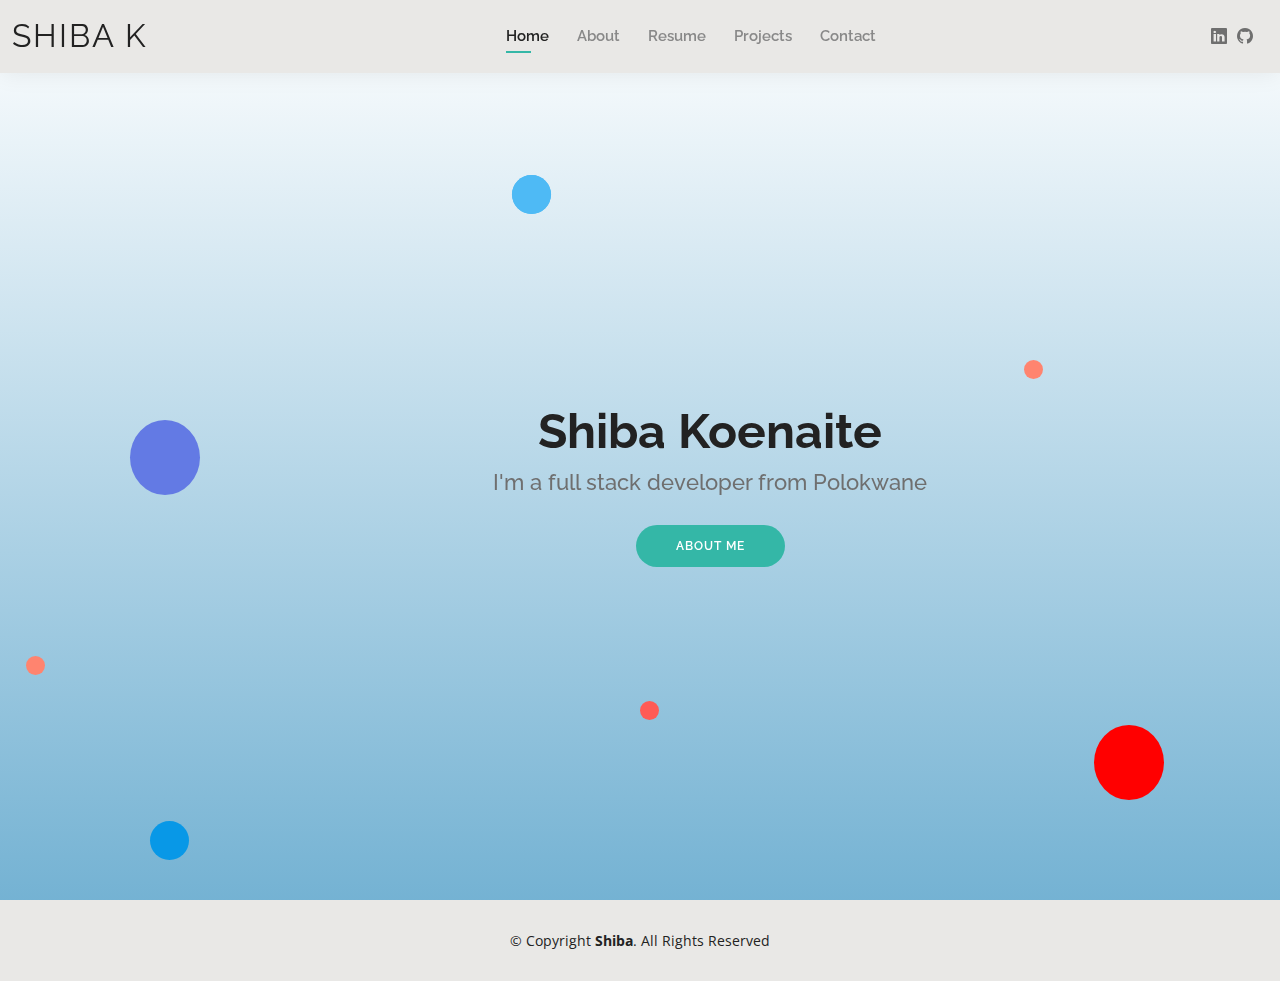
<file: index.html>
<!DOCTYPE html>
<html lang="en">

<head>
  <meta charset="utf-8">
  <meta content="width=device-width, initial-scale=1.0" name="viewport">

  <title>Shiba K - Index</title>
  <meta content="" name="description">
  <meta content="" name="keywords">

  <!-- Favicons -->
  <link href="assets/img/20220520_102855.jpg" rel="icon">
  <link href="assets/img/20220520_102855.jpg" rel="apple-touch-icon">

  <!-- Google Fonts -->
  <link href="https://fonts.googleapis.com/css?family=Open+Sans:300,300i,400,400i,600,600i,700,700i|Raleway:300,300i,400,400i,500,500i,600,600i,700,700i|Poppins:300,300i,400,400i,500,500i,600,600i,700,700i" rel="stylesheet">

  <!-- Vendor CSS Files -->
  <link href="assets/vendor/aos/aos.css" rel="stylesheet">
  <link href="assets/vendor/bootstrap/css/bootstrap.min.css" rel="stylesheet">
  <link href="assets/vendor/bootstrap-icons/bootstrap-icons.css" rel="stylesheet">
  <link href="assets/vendor/boxicons/css/boxicons.min.css" rel="stylesheet">
  <link href="assets/vendor/glightbox/css/glightbox.min.css" rel="stylesheet">
  <link href="assets/vendor/swiper/swiper-bundle.min.css" rel="stylesheet">

  <!-- Template Main CSS File -->
  <link href="assets/css/style.css" rel="stylesheet">
</head>

<body>

  <!-- ======= Header ======= -->
  <header id="header" class="fixed-top">
    <div class="container-fluid d-flex justify-content-between align-items-center">

      <h1 class="logo me-auto me-lg-0"><a href="index.html">Shiba K</a></h1>

      <nav id="navbar" class="navbar order-last order-lg-0">
        <ul>
          <li><a class="active" href="index.html">Home</a></li>
          <li><a href="about.html">About</a></li>
          <li><a href="resume.html">Resume</a></li>
          <!-- <li><a href="services.html">Services</a></li> -->
          <li><a href="projects.html">Projects</a></li>
          <li><a href="contact.html">Contact</a></li>
        </ul>
        <i class="bi bi-list mobile-nav-toggle"></i>
      </nav><!-- .navbar -->

      <div class="header-social-links">
        <!-- <a href="https://twitter.com/Koenaite_shiba" class="twitter"><i class="bi bi-twitter"></i></a>
        <a href="https://www.facebook.com/shiba.koenaite/" class="facebook"><i class="bi bi-facebook"></i></a>
        <a href="https://www.instagram.com/shibakoenaite/" target="https://www.instagram.com/shibakoenaite/" class="instagram"><i class="bi bi-instagram"></i></a> -->
        <a href="https://www.linkedin.com/in/shiba-k-694465101/" target="blank" class="linkedin"><i class="bi bi-linkedin"></i></i></a>
        <a href="https://github.com/MrSLK" target="blank" class="github"><i class="bi bi-github"></i></i></a>
      </div>

    </div>

  </header><!-- End Header -->

  <!-- ======= Hero Section ======= -->
  <section id="hero" class="d-flex align-items-center">

        <div class="shape shape-1"></div>
        <div class="shape shape-2"></div>
        <div class="shape shape-3"></div>
        <div class="shape shape-4"></div>
        <div class="shape shape-5"></div>
        <div class="shape shape-6"></div>
        <div class="shape shape-7"></div>
        <div class="shape shape-8"></div>
        <div class="shape shape-9"></div>
        
    <div class="container d-flex flex-column align-items-center" data-aos="zoom-in" data-aos-delay="100">
      <h1>Shiba Koenaite</h1>
      <h2>I'm a full stack developer from Polokwane</h2>
      <a href="about.html" class="btn-about">About Me</a>
    </div>
  </section><!-- End Hero -->

  <!-- ======= Footer ======= -->
  <footer id="footer">
    <div class="container">
      <div class="copyright">
        &copy; Copyright <strong><span>Shiba</span></strong>. All Rights Reserved
      </div>
    </div>
  </footer>
  <!-- End  Footer -->

  <div id="preloader"></div>
  <a href="#" class="back-to-top d-flex align-items-center justify-content-center"><i class="bi bi-arrow-up-short"></i></a>

  <!-- Vendor JS Files -->
  <script src="assets/vendor/purecounter/purecounter.js"></script>
  <script src="assets/vendor/aos/aos.js"></script>
  <script src="assets/vendor/bootstrap/js/bootstrap.bundle.min.js"></script>
  <script src="assets/vendor/glightbox/js/glightbox.min.js"></script>
  <script src="assets/vendor/isotope-layout/isotope.pkgd.min.js"></script>
  <script src="assets/vendor/swiper/swiper-bundle.min.js"></script>
  <script src="assets/vendor/waypoints/noframework.waypoints.js"></script>
  <script src="assets/vendor/php-email-form/validate.js"></script>

  <!-- Template Main JS File -->
  <script src="assets/js/main.js"></script>

</body>

</html>
</file>
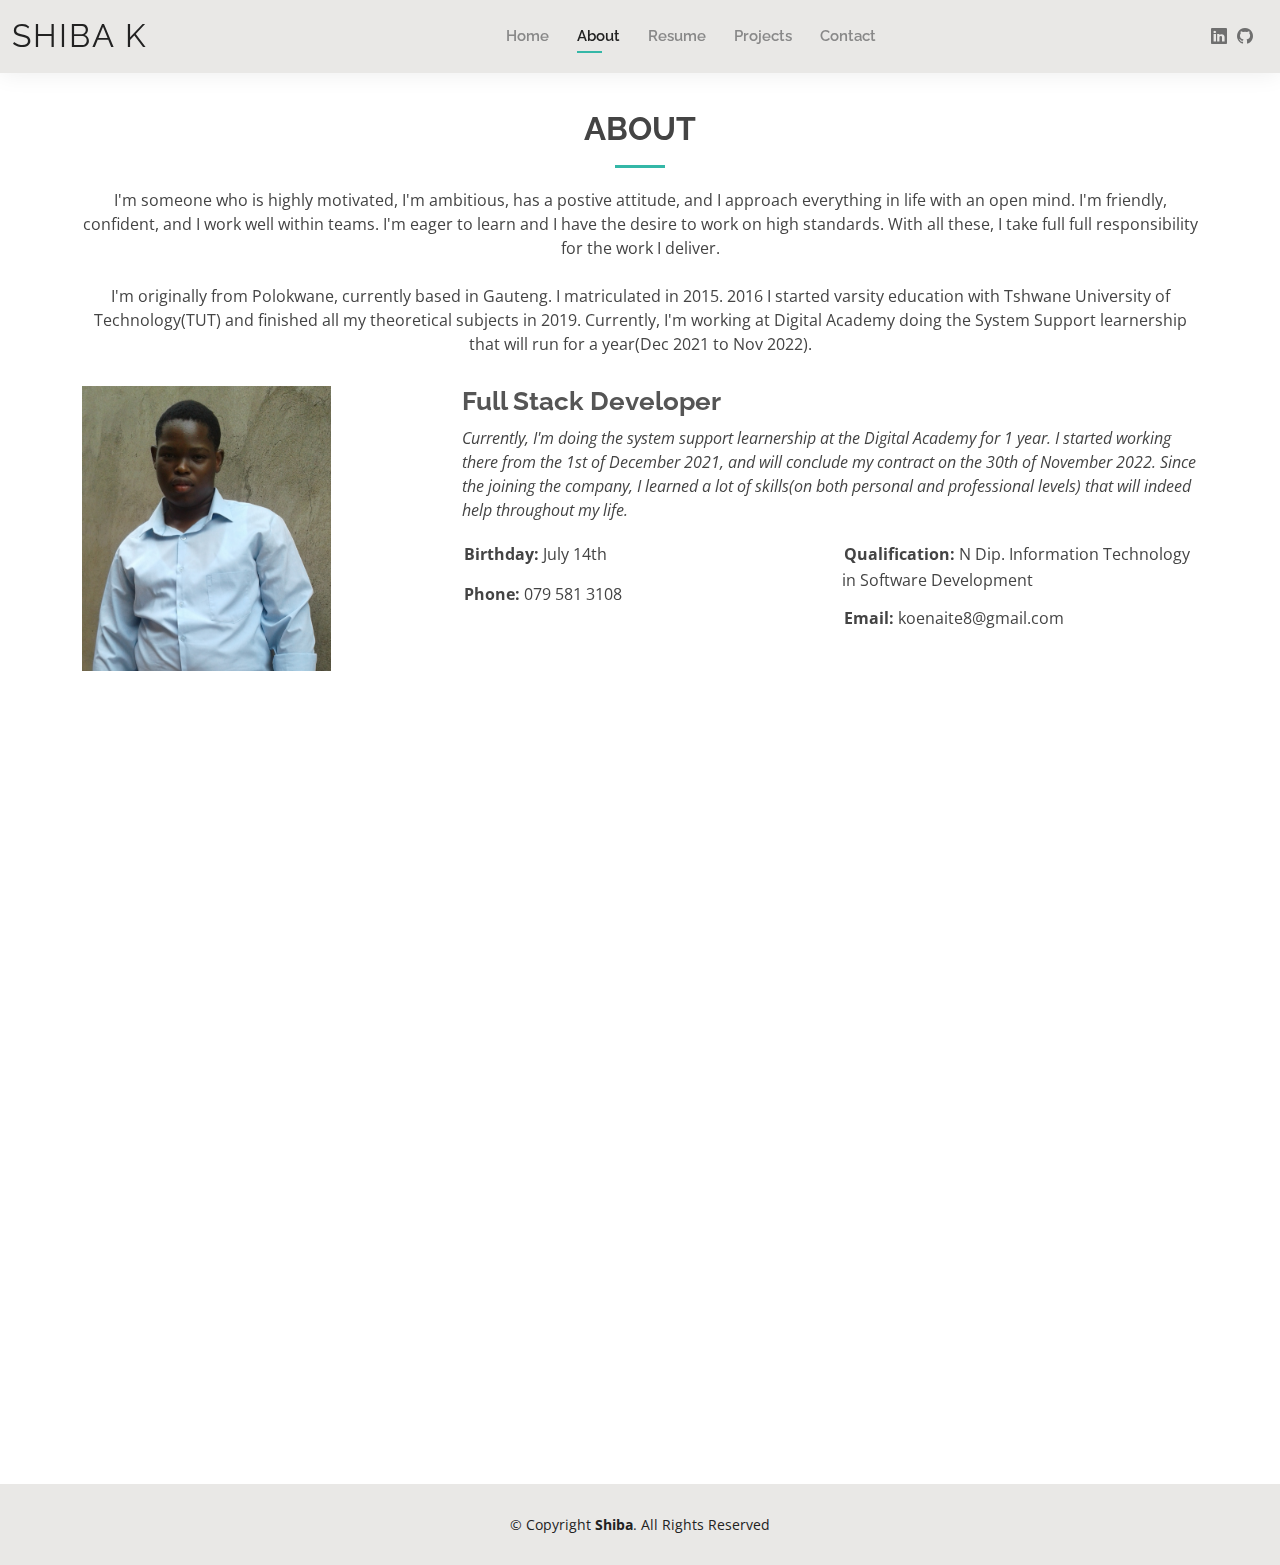
<file: about.html>
<!DOCTYPE html>
<html lang="en">

<head>
  <meta charset="utf-8">
  <meta content="width=device-width, initial-scale=1.0" name="viewport">

  <title>About - Shiba</title>
  <meta content="" name="description">
  <meta content="" name="keywords">

  <!-- Favicons -->
  <link href="assets/img/20220520_102855.jpg" rel="icon">
  <link href="assets/img/20220520_102855.jpg" rel="apple-touch-icon">

  <!-- Google Fonts -->
  <link href="https://fonts.googleapis.com/css?family=Open+Sans:300,300i,400,400i,600,600i,700,700i|Raleway:300,300i,400,400i,500,500i,600,600i,700,700i|Poppins:300,300i,400,400i,500,500i,600,600i,700,700i" rel="stylesheet">

  <!-- Vendor CSS Files -->
  <link href="assets/vendor/aos/aos.css" rel="stylesheet">
  <link href="assets/vendor/bootstrap/css/bootstrap.min.css" rel="stylesheet">
  <link href="assets/vendor/bootstrap-icons/bootstrap-icons.css" rel="stylesheet">
  <link href="assets/vendor/boxicons/css/boxicons.min.css" rel="stylesheet">
  <link href="assets/vendor/glightbox/css/glightbox.min.css" rel="stylesheet">
  <link href="assets/vendor/swiper/swiper-bundle.min.css" rel="stylesheet">

  <!-- Template Main CSS File -->
  <link href="assets/css/style.css" rel="stylesheet">
</head>

<body>

  <!-- ======= Header ======= -->
  <header id="header" class="fixed-top">
    <div class="container-fluid d-flex justify-content-between align-items-center">

      <h1 class="logo me-auto me-lg-0"><a href="index.html">Shiba K</a></h1>

      <nav id="navbar" class="navbar order-last order-lg-0">
        <ul>
          <li><a href="index.html">Home</a></li>
          <li><a class="active" href="about.html">About</a></li>
          <li><a href="resume.html">Resume</a></li>
          <li><a href="projects.html">Projects</a></li>
          <li><a href="contact.html">Contact</a></li>
        </ul>
        <i class="bi bi-list mobile-nav-toggle"></i>
      </nav><!-- .navbar -->

      <div class="header-social-links">
         <!-- <a href="https://twitter.com/Koenaite_shiba" class="twitter"><i class="bi bi-twitter"></i></a>
        <a href="https://www.facebook.com/shiba.koenaite/" class="facebook"><i class="bi bi-facebook"></i></a>
        <a href="https://www.instagram.com/shibakoenaite/" target="https://www.instagram.com/shibakoenaite/" class="instagram"><i class="bi bi-instagram"></i></a> --> 
        <a href="https://www.linkedin.com/in/shiba-k-694465101/" target="blank" class="linkedin"><i class="bi bi-linkedin"></i></i></a>
        <a href="https://github.com/MrSLK" target="blank" class="github"><i class="bi bi-github"></i></i></a>
      </div>

    </div>

  </header><!-- End Header -->

  <main id="main">

    <!-- ======= About Section ======= -->
    <section id="about" class="about">
      <div class="container" data-aos="fade-up">

        <div class="section-title">
          <h2>About</h2>
          <p>I'm someone who is highly motivated, I'm ambitious, has a postive attitude, and I approach everything in life with an open mind. I'm friendly, confident, and I work well within teams. I'm eager to learn and I have the desire to work on high standards. With all these, I take full full responsibility for the work I deliver. </p>
          <br>
          <p>I'm originally from Polokwane, currently based in Gauteng. I matriculated in 2015. 2016 I started varsity education with Tshwane University of Technology(TUT) and finished all my theoretical subjects in 2019. Currently, I'm working at Digital Academy
            doing the System Support learnership that will run for a year(Dec 2021 to Nov 2022).</p>
        </div>

        <div class="row">
          <div class="col-lg-4">
            <img src="assets/img/20220520_102855.jpg"  class="img-fluid" alt="">
          </div>
          <div class="col-lg-8 pt-4 pt-lg-0 content">
            <h3>Full Stack Developer</h3>
            <p class="fst-italic">
              Currently, I'm doing the system support learnership at the Digital Academy for 1 year. I started working there from the 1st of December 2021, and will conclude my contract on the 30th of November 2022. Since the joining the company, I learned a lot of skills(on both personal and professional levels) that will indeed help throughout my life. 
            </p>
            <div class="row">
              <div class="col-lg-6">
                <ul>
                  <li><i class="bi bi-rounded-right"></i> <strong>Birthday:</strong> July 14th</li>
                  <li><i class="bi bi-rounded-right"></i> <strong>Phone:</strong> 079 581 3108</li>
                </ul>
              </div>
              <div class="col-lg-6">
                <ul>
                  <li><i class="bi bi-rounded-right"></i> <strong>Qualification:</strong> N Dip. Information Technology in Software Development</li>
                  <li><i class="bi bi-rounded-right"></i> <strong>Email:</strong> koenaite8@gmail.com</li>
                </ul>
              </div>
            </div>
          </div>
        </div>
      </div>
    </section>
    <!-- End About Section -->

    <!-- ======= Skills Section ======= -->
    <section id="skills" class="skills">
      <div class="container" data-aos="fade-up">

        <div class="section-title">
          <h2>Skills</h2>
        </div>

        <div class="row skills-content">
          <div class="col text-center">
            <img style="margin: 1%;" src="assets/icons/angular-svgrepo-com.svg" alt="" loading="lazy" class="icon icon-card"/>
            <img style="margin: 1%;" src="assets/icons/icons8-ionic.svg" alt="" loading="lazy" class="icon icon-card"/>
            <img style="margin: 1%;" src="assets/icons/icons8-c++.svg" alt="" loading="lazy" class="icon icon-card"/>
            <img style="margin: 1%;" src="assets/icons/icons8-nodejs.svg" alt="" loading="lazy" class="icon icon-card"/>
            <img style="margin: 1%;" src="assets/icons/icons8-git.svg" alt="" loading="lazy" class="icon icon-card"/>
            <img style="margin: 1%;" src="assets/icons/icons8-html-5.svg" alt="" loading="lazy" class="icon icon-card"/>
            <img style="margin: 1%;" src="assets/icons/icons8-bootstrap.svg" alt="" loading="lazy" class="icon icon-card"/>
            <img style="margin: 1%;" src="assets/icons/icons8-typescript.svg" alt="" loading="lazy" class="icon icon-card"/>
            <img style="margin: 1%;" src="assets/icons/icons8-javascript.svg" alt="" loading="lazy" class="icon icon-card"/>
            <img style="margin: 1%;" src="assets/icons/postgresql-vertical.svg" alt="" loading="lazy" class="icon icon-card"/>
          </div>

          <!-- <div class="col-lg-6">
              <img src="assets/icons/icons8-html-5.svg" alt="" loading="lazy" class="icon icon-card"/>
              <img src="assets/icons/icons8-bootstrap.svg" alt="" loading="lazy" class="icon icon-card"/>
              <img src="assets/icons/icons8-typescript.svg" alt="" loading="lazy" class="icon icon-card"/>
              <img src="assets/icons/icons8-javascript.svg" alt="" loading="lazy" class="icon icon-card"/>
              <img src="assets/icons/postgresql-vertical.svg" alt="" loading="lazy" class="icon icon-card"/>
          </div>

              
          <div class="col-lg-6">

              <img src="assets/icons/angular-svgrepo-com.svg" alt="" loading="lazy" class="icon icon-card"/>
              <img src="assets/icons/icons8-ionic.svg" alt="" loading="lazy" class="icon icon-card"/>
              <img src="assets/icons/icons8-c++.svg" alt="" loading="lazy" class="icon icon-card"/>
              <img src="assets/icons/icons8-nodejs.svg" alt="" loading="lazy" class="icon icon-card"/>
              <img src="assets/icons/icons8-git.svg" alt="" loading="lazy" class="icon icon-card"/>

          </div> -->

        </div>

      </div>
    </section>
    <!-- End Skills Section -->

  </main><!-- End #main -->

  <!-- ======= Footer ======= -->
  <footer id="footer">
    <div class="container">
      <div class="copyright">
        &copy; Copyright <strong><span>Shiba</span></strong>. All Rights Reserved
      </div>
    </div>
  </footer><!-- End  Footer -->

  <div id="preloader"></div>
  <a href="#" class="back-to-top d-flex align-items-center justify-content-center"><i class="bi bi-arrow-up-short"></i></a>

  <!-- Vendor JS Files -->
  <script src="assets/vendor/purecounter/purecounter.js"></script>
  <script src="assets/vendor/aos/aos.js"></script>
  <script src="assets/vendor/bootstrap/js/bootstrap.bundle.min.js"></script>
  <script src="assets/vendor/glightbox/js/glightbox.min.js"></script>
  <script src="assets/vendor/isotope-layout/isotope.pkgd.min.js"></script>
  <script src="assets/vendor/swiper/swiper-bundle.min.js"></script>
  <script src="assets/vendor/waypoints/noframework.waypoints.js"></script>
  <script src="assets/vendor/php-email-form/validate.js"></script>

  <!-- Template Main JS File -->
  <script src="assets/js/main.js"></script>

</body>

</html>
</file>
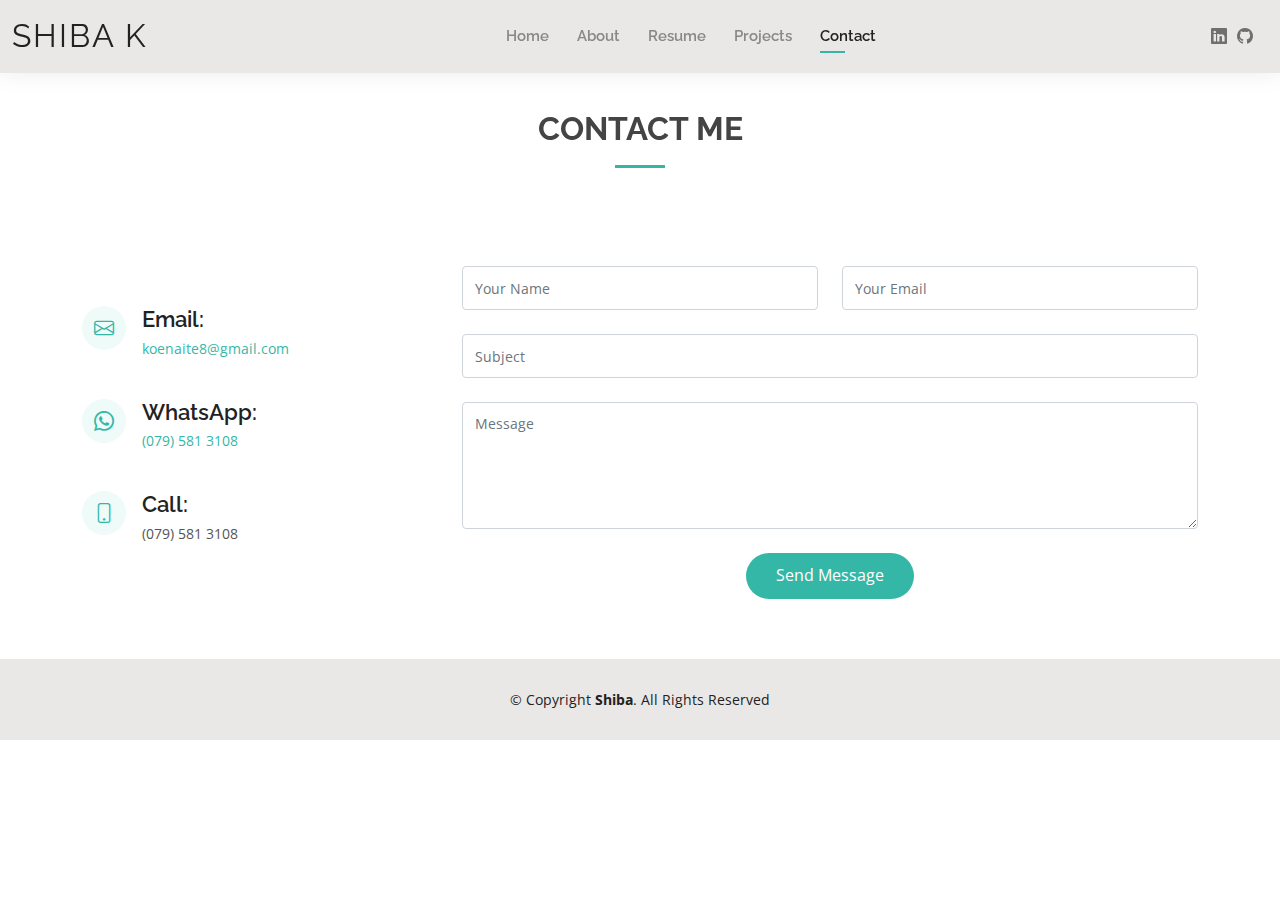
<file: contact.html>
<!DOCTYPE html>
<html lang="en">

<head>
  <meta charset="utf-8">
  <meta content="width=device-width, initial-scale=1.0" name="viewport">

  <title>Contact - Shiba</title>
  <meta content="" name="description">
  <meta content="" name="keywords">

  <!-- Favicons -->
  <link href="assets/img/20220520_102855.jpg" rel="icon">
  <link href="assets/img/20220520_102855.jpg" rel="apple-touch-icon">

  <!-- Google Fonts -->
  <link href="https://fonts.googleapis.com/css?family=Open+Sans:300,300i,400,400i,600,600i,700,700i|Raleway:300,300i,400,400i,500,500i,600,600i,700,700i|Poppins:300,300i,400,400i,500,500i,600,600i,700,700i" rel="stylesheet">

  <!-- Vendor CSS Files -->
  <link href="assets/vendor/aos/aos.css" rel="stylesheet">
  <link href="assets/vendor/bootstrap/css/bootstrap.min.css" rel="stylesheet">
  <link href="assets/vendor/bootstrap-icons/bootstrap-icons.css" rel="stylesheet">
  <link href="assets/vendor/boxicons/css/boxicons.min.css" rel="stylesheet">
  <link href="assets/vendor/glightbox/css/glightbox.min.css" rel="stylesheet">
  <link href="assets/vendor/swiper/swiper-bundle.min.css" rel="stylesheet">

  <!-- Template Main CSS File -->
  <link href="assets/css/style.css" rel="stylesheet">
</head>

<body>

  <!-- ======= Header ======= -->
  <header id="header" class="fixed-top">
    <div class="container-fluid d-flex justify-content-between align-items-center">

      <h1 class="logo me-auto me-lg-0"><a href="index.html">Shiba K</a></h1>

      <nav id="navbar" class="navbar order-last order-lg-0">
        <ul>
          <li><a href="index.html">Home</a></li>
          <li><a href="about.html">About</a></li>
          <li><a href="resume.html">Resume</a></li>
          <!-- <li><a href="services.html">Services</a></li> -->
          <li><a href="projects.html">Projects</a></li>
          <li><a class="active" href="contact.html">Contact</a></li>
        </ul>
        <i class="bi bi-list mobile-nav-toggle"></i>
      </nav><!-- .navbar -->

      <div class="header-social-links">
        <!-- <a href="https://twitter.com/Koenaite_shiba" class="twitter"><i class="bi bi-twitter"></i></a>
        <a href="https://www.facebook.com/shiba.koenaite/" class="facebook"><i class="bi bi-facebook"></i></a>
        <a href="https://www.instagram.com/shibakoenaite/" target="https://www.instagram.com/shibakoenaite/" class="instagram"><i class="bi bi-instagram"></i></a> -->
        <a href="https://www.linkedin.com/in/shiba-k-694465101/" target="blank" class="linkedin"><i class="bi bi-linkedin"></i></i></a>
        <a href="https://github.com/MrSLK" target="blank" class="github"><i class="bi bi-github"></i></i></a>
      </div>

    </div>

  </header><!-- End Header -->

  <main id="main">

    <!-- ======= Contact Section ======= -->
    <section id="contact" class="contact">
      <div class="container" data-aos="fade-up">

        <div class="section-title">
          <h2>Contact Me</h2>
          <!-- <p>Magnam dolores commodi suscipit. Necessitatibus eius consequatur ex aliquid fuga eum quidem. Sit sint consectetur velit. Quisquam quos quisquam cupiditate. Et nemo qui impedit suscipit alias ea. Quia fugiat sit in iste officiis commodi quidem hic quas.</p> -->
        </div>

        <!-- <div>
          <iframe style="border:0; width: 100%; height: 270px;" src="https://www.google.com/maps/embed?pb=!1m14!1m8!1m3!1d12097.433213460943!2d-74.0062269!3d40.7101282!3m2!1i1024!2i768!4f13.1!3m3!1m2!1s0x0%3A0xb89d1fe6bc499443!2sDowntown+Conference+Center!5e0!3m2!1smk!2sbg!4v1539943755621" frameborder="0" allowfullscreen></iframe>
        </div> -->

        <div class="row mt-5">

          <div class="col-lg-4">
            <div class="info">
              <!-- <div class="address">
                <i class="bi bi-geo-alt"></i>
                <h4>Location:</h4>
                <p>A108 Adam Street, New York, NY 535022</p>
              </div> -->

              <div class="email">
                <i class="bi bi-envelope"></i>
                <h4>Email:</h4>
                <p><a href="mailto:koenaite@gmail.com">koenaite8@gmail.com</a></p>
              </div>

              <div class="email">
                <i class="bi bi-whatsapp"></i>
                <h4>WhatsApp:</h4>
                <p><a href="https://api.whatsapp.com/send?phone=0795813108" target="blank">(079) 581 3108</a></p>
                
                <!-- <a href="https://api.whatsapp.com/send?phone=0795813108" target="blank"
                style="display: inline-block; padding:16px; border-radius: 8px; background-color: #25D366; color: #fff; text-decoration: none; font-family: sans-serif; font-size: 16px;">
                Contact us on WhatsApp</a> -->
              </div>

              <div class="phone">
                <i class="bi bi-phone"></i>
                <h4>Call:</h4>
                <p>(079) 581 3108</p>
              </div>

            </div>

          </div>

          <div class="col-lg-8 mt-5 mt-lg-0">

            
            <form action="https://formspree.io/f/xayvyyek" method="post" role="form" class="php-email-form">
              <div class="row">
                <div class="col-md-6 form-group">
                  <input type="text" name="name" class="form-control" id="name" placeholder="Your Name" required>
                </div>
                <div class="col-md-6 form-group mt-3 mt-md-0">
                  <input type="email" class="form-control" name="email" id="email" placeholder="Your Email" required>
                </div>
              </div>
              <div class="form-group mt-3">
                <input type="text" class="form-control" name="subject" id="subject" placeholder="Subject" required>
              </div>
              <div class="form-group mt-3">
                <textarea class="form-control" name="message" rows="5" placeholder="Message" required></textarea>
              </div>
              <div class="my-3">
                <div class="loading">Loading</div>
                <div class="error-message">Failed to send mail.</div>
                <div class="sent-message">Your message has been sent. Thank you!</div>
                
              </div>
              <div class="text-center">
                <button type="submit">Send Message</button>
              </div>
            </form>

          </div>

        </div>

      </div>
    </section><!-- End Contact Section -->

  </main><!-- End #main -->

  <!-- ======= Footer ======= -->
  <footer id="footer">
    <div class="container">
      <div class="copyright">
        &copy; Copyright <strong><span>Shiba</span></strong>. All Rights Reserved
      </div>
    </div>
  </footer><!-- End  Footer -->

  <div id="preloader"></div>
  <a href="#" class="back-to-top d-flex align-items-center justify-content-center"><i class="bi bi-arrow-up-short"></i></a>

  <!-- Vendor JS Files -->
  <script src="assets/vendor/purecounter/purecounter.js"></script>
  <script src="assets/vendor/aos/aos.js"></script>
  <script src="assets/vendor/bootstrap/js/bootstrap.bundle.min.js"></script>
  <script src="assets/vendor/glightbox/js/glightbox.min.js"></script>
  <script src="assets/vendor/isotope-layout/isotope.pkgd.min.js"></script>
  <script src="assets/vendor/swiper/swiper-bundle.min.js"></script>
  <script src="assets/vendor/waypoints/noframework.waypoints.js"></script>
  <script src="assets/vendor/php-email-form/validate.js"></script>

  <!-- Template Main JS File -->
  <script src="assets/js/main.js"></script>

</body>

</html>
</file>
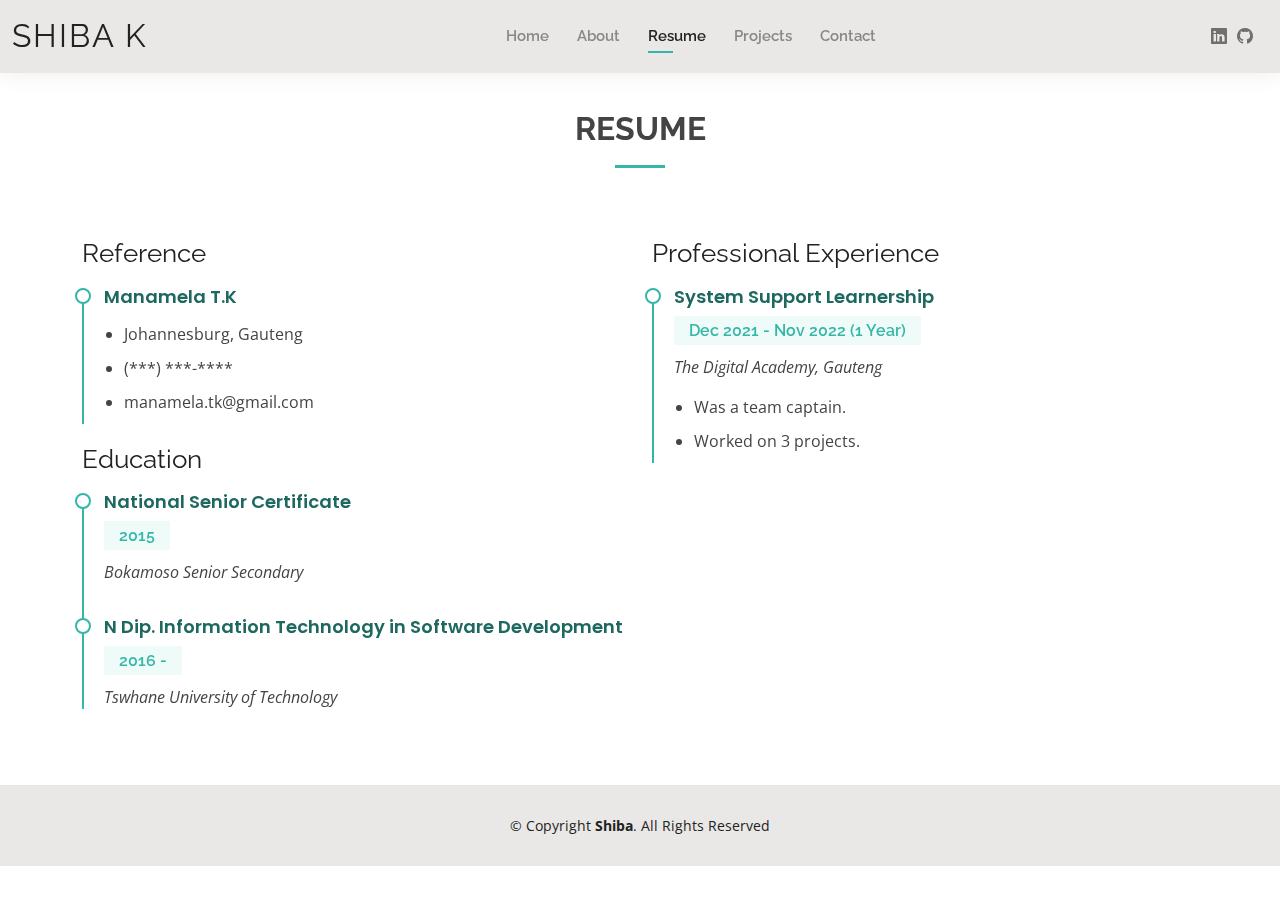
<file: resume.html>
<!DOCTYPE html>
<html lang="en">

<head>
  <meta charset="utf-8">
  <meta content="width=device-width, initial-scale=1.0" name="viewport">

  <title>Resume - Shiba</title>
  <meta content="" name="description">
  <meta content="" name="keywords">

  <!-- Favicons -->
  <link href="assets/img/20220520_102855.jpg" rel="icon">
  <link href="assets/img/20220520_102855.jpg" rel="apple-touch-icon">

  <!-- Google Fonts -->
  <link href="https://fonts.googleapis.com/css?family=Open+Sans:300,300i,400,400i,600,600i,700,700i|Raleway:300,300i,400,400i,500,500i,600,600i,700,700i|Poppins:300,300i,400,400i,500,500i,600,600i,700,700i" rel="stylesheet">

  <!-- Vendor CSS Files -->
  <link href="assets/vendor/aos/aos.css" rel="stylesheet">
  <link href="assets/vendor/bootstrap/css/bootstrap.min.css" rel="stylesheet">
  <link href="assets/vendor/bootstrap-icons/bootstrap-icons.css" rel="stylesheet">
  <link href="assets/vendor/boxicons/css/boxicons.min.css" rel="stylesheet">
  <link href="assets/vendor/glightbox/css/glightbox.min.css" rel="stylesheet">
  <link href="assets/vendor/swiper/swiper-bundle.min.css" rel="stylesheet">

  <!-- Template Main CSS File -->
  <link href="assets/css/style.css" rel="stylesheet">
</head>

<body>

  <!-- ======= Header ======= -->
  <header id="header" class="fixed-top">
    <div class="container-fluid d-flex justify-content-between align-items-center">

      <h1 class="logo me-auto me-lg-0"><a href="index.html">Shiba K</a></h1>

      <nav id="navbar" class="navbar order-last order-lg-0">
        <ul>
          <li><a href="index.html">Home</a></li>
          <li><a href="about.html">About</a></li>
          <li><a class="active" href="resume.html">Resume</a></li>
          <!-- <li><a href="services.html">Services</a></li> -->
          <li><a href="projects.html">Projects</a></li>
          <li><a href="contact.html">Contact</a></li>
        </ul>
        <i class="bi bi-list mobile-nav-toggle"></i>
      </nav><!-- .navbar -->

      <div class="header-social-links">
        <!-- <a href="https://twitter.com/Koenaite_shiba" class="twitter"><i class="bi bi-twitter"></i></a>
        <a href="https://www.facebook.com/shiba.koenaite/" class="facebook"><i class="bi bi-facebook"></i></a>
        <a href="https://www.instagram.com/shibakoenaite/" target="https://www.instagram.com/shibakoenaite/" class="instagram"><i class="bi bi-instagram"></i></a> -->
        <a href="https://www.linkedin.com/in/shiba-k-694465101/" target="blank" class="linkedin"><i class="bi bi-linkedin"></i></i></a>
        <a href="https://github.com/MrSLK" target="blank" class="github"><i class="bi bi-github"></i></i></a>
      </div>

    </div>

  </header><!-- End Header -->

  <main id="main">

    <!-- ======= Resume Section ======= -->
    <section id="resume" class="resume">
      <div class="container" data-aos="fade-up">

        <div class="section-title">
          <h2>Resume</h2>
        </div>

        <div class="row">
          <div class="col-lg-6">
            <h3 class="resume-title">Reference</h3>
            <div class="resume-item pb-0">
              <h4>Manamela T.K</h4>
              <p>
              <ul>
                <li>Johannesburg, Gauteng</li>
                <li>(***) ***-****</li>
                <li>manamela.tk@gmail.com</li>
              </ul>
              </p>
            </div>

            <h3 class="resume-title">Education</h3>
            <div class="resume-item">
              <h4>National Senior Certificate</h4>
              <h5>2015</h5>
              <p><em>Bokamoso Senior Secondary</em></p>
            </div>
            <div class="resume-item">
              <h4>N Dip. Information Technology in Software Development</h4>
              <h5>2016 - </h5>
              <p><em>Tswhane University of Technology</em></p>
            </div>
          </div>
          <div class="col-lg-6">
            <h3 class="resume-title">Professional Experience</h3>
            <div class="resume-item">
              <h4>System Support Learnership</h4>
              <h5>Dec 2021 - Nov 2022 (1 Year)</h5>
              <p><em>The Digital Academy, Gauteng </em></p>
              <p>
              <ul>
                <li>Was a team captain.</li>
                <li>Worked on 3 projects.</li>
              </ul>
              </p>
            </div>
          </div>
        </div>

      </div>
    </section>
    <!-- End Resume Section -->

  </main><!-- End #main -->

  <!-- ======= Footer ======= -->
  <footer id="footer">
    <div class="container">
      <div class="copyright">
        &copy; Copyright <strong><span>Shiba</span></strong>. All Rights Reserved
      </div>
    </div>
  </footer><!-- End  Footer -->

  <div id="preloader"></div>
  <a href="#" class="back-to-top d-flex align-items-center justify-content-center"><i class="bi bi-arrow-up-short"></i></a>

  <!-- Vendor JS Files -->
  <script src="assets/vendor/purecounter/purecounter.js"></script>
  <script src="assets/vendor/aos/aos.js"></script>
  <script src="assets/vendor/bootstrap/js/bootstrap.bundle.min.js"></script>
  <script src="assets/vendor/glightbox/js/glightbox.min.js"></script>
  <script src="assets/vendor/isotope-layout/isotope.pkgd.min.js"></script>
  <script src="assets/vendor/swiper/swiper-bundle.min.js"></script>
  <script src="assets/vendor/waypoints/noframework.waypoints.js"></script>
  <script src="assets/vendor/php-email-form/validate.js"></script>

  <!-- Template Main JS File -->
  <script src="assets/js/main.js"></script>

</body>

</html>
</file>
<file: assets/css/style.css>
/*--------------------------------------------------------------
# General
--------------------------------------------------------------*/
body {
  font-family: "Open Sans", sans-serif;
  color: #444444;
}

a {
  color: #34b7a7;
  text-decoration: none;
}

a:hover {
  color: #51cdbe;
  text-decoration: none;
}

h1, h2, h3, h4, h5, h6 {
  font-family: "Raleway", sans-serif;
}

#main {
  margin-top: 50px;
}
@media (max-width: 992px) {
  #main {
    margin-top: 30px;
  }
}

/*--------------------------------------------------------------
# Preloader
--------------------------------------------------------------*/
#preloader {
  position: fixed;
  top: 0;
  left: 0;
  right: 0;
  bottom: 0;
  z-index: 9999;
  overflow: hidden;
  background: #fff;
}

#preloader:before {
  content: "";
  position: fixed;
  top: calc(50% - 30px);
  left: calc(50% - 30px);
  border: 6px solid #34b7a7;
  border-top-color: #dcf5f2;
  border-radius: 50%;
  width: 60px;
  height: 60px;
  -webkit-animation: animate-preloader 1s linear infinite;
  animation: animate-preloader 1s linear infinite;
}

@-webkit-keyframes animate-preloader {
  0% {
    transform: rotate(0deg);
  }
  100% {
    transform: rotate(360deg);
  }
}

@keyframes animate-preloader {
  0% {
    transform: rotate(0deg);
  }
  100% {
    transform: rotate(360deg);
  }
}
/*--------------------------------------------------------------
# Back to top button
--------------------------------------------------------------*/
.back-to-top {
  position: fixed;
  visibility: hidden;
  opacity: 0;
  right: 15px;
  bottom: 15px;
  z-index: 996;
  background: #34b7a7;
  width: 40px;
  height: 40px;
  border-radius: 50px;
  transition: all 0.4s;
}
.back-to-top i {
  font-size: 24px;
  color: #fff;
  line-height: 0;
}
.back-to-top:hover {
  background: #49cbbb;
  color: #fff;
}
.back-to-top.active {
  visibility: visible;
  opacity: 1;
}

/*--------------------------------------------------------------
# Header
--------------------------------------------------------------*/
#header {
  background: #e9e8e6;
  box-shadow: 0px 0px 25px 0 rgba(0, 0, 0, 0.08);
  z-index: 997;
  padding: 15px 0;
}
#header .logo {
  font-size: 32px;
  margin: 0;
  padding: 0;
  line-height: 1;
  font-weight: 400;
  letter-spacing: 2px;
  text-transform: uppercase;
}
#header .logo a {
  color: #222222;
}
#header .logo img {
  max-height: 40px;
}
@media (max-width: 992px) {
  #header .logo {
    font-size: 28px;
  }
}

/*--------------------------------------------------------------
# Header Social Links
--------------------------------------------------------------*/
.header-social-links {
  padding-right: 15px;
}
.header-social-links a {
  color: #6f6f6f;
  padding-left: 6px;
  display: inline-block;
  line-height: 0px;
  transition: 0.3s;
  font-size: 16px;
}
.header-social-links a:hover {
  color: #34b7a7;
}

/*--------------------------------------------------------------
# Navigation Menu
--------------------------------------------------------------*/
/**
* Desktop Navigation 
*/
.navbar {
  padding: 0;
}
.navbar ul {
  margin: 0;
  padding: 0;
  display: flex;
  list-style: none;
  align-items: center;
}
.navbar li {
  position: relative;
  padding: 10px 0 10px 28px;
}
.navbar a, .navbar a:focus {
  display: flex;
  align-items: center;
  justify-content: space-between;
  font-family: "Raleway", sans-serif;
  font-size: 15px;
  font-weight: 600;
  color: #888888;
  white-space: nowrap;
  transition: 0.3s;
  position: relative;
}
.navbar a i, .navbar a:focus i {
  font-size: 12px;
  line-height: 0;
  margin-left: 5px;
}
.navbar > ul > li > a:before {
  content: "";
  position: absolute;
  width: 0;
  height: 2px;
  bottom: -5px;
  left: 0;
  background-color: #34b7a7;
  visibility: hidden;
  width: 0px;
  transition: all 0.3s ease-in-out 0s;
}
.navbar a:hover:before, .navbar li:hover > a:before, .navbar .active:before {
  visibility: visible;
  width: 25px;
}
.navbar a:hover, .navbar .active, .navbar .active:focus, .navbar li:hover > a {
  color: #222222;
}
.navbar .dropdown ul {
  display: block;
  position: absolute;
  left: 14px;
  top: calc(100% + 30px);
  margin: 0;
  padding: 10px 0;
  z-index: 99;
  opacity: 0;
  visibility: hidden;
  background: #fff;
  box-shadow: 0px 0px 30px rgba(127, 137, 161, 0.25);
  transition: 0.3s;
  border-radius: 4px;
}
.navbar .dropdown ul li {
  min-width: 200px;
  padding: 0;
}
.navbar .dropdown ul a {
  padding: 10px 20px;
  font-size: 15px;
  text-transform: none;
  font-weight: 600;
}
.navbar .dropdown ul a i {
  font-size: 12px;
}
.navbar .dropdown ul a:hover, .navbar .dropdown ul .active:hover, .navbar .dropdown ul li:hover > a {
  color: #34b7a7;
}
.navbar .dropdown:hover > ul {
  opacity: 1;
  top: 100%;
  visibility: visible;
}
.navbar .dropdown .dropdown ul {
  top: 0;
  left: calc(100% - 30px);
  visibility: hidden;
}
.navbar .dropdown .dropdown:hover > ul {
  opacity: 1;
  top: 0;
  left: 100%;
  visibility: visible;
}
@media (max-width: 1366px) {
  .navbar .dropdown .dropdown ul {
    left: -90%;
  }
  .navbar .dropdown .dropdown:hover > ul {
    left: -100%;
  }
}

/**
* Mobile Navigation 
*/
.mobile-nav-toggle {
  color: #222222;
  font-size: 28px;
  cursor: pointer;
  display: none;
  line-height: 0;
  transition: 0.5s;
}
.mobile-nav-toggle.bi-x {
  color: #fff;
}

@media (max-width: 991px) {
  .mobile-nav-toggle {
    display: block;
  }

  .navbar ul {
    display: none;
  }
}
.navbar-mobile {
  position: fixed;
  overflow: hidden;
  top: 0;
  right: 0;
  left: 0;
  bottom: 0;
  background: rgba(9, 9, 9, 0.9);
  transition: 0.3s;
  z-index: 999;
}
.navbar-mobile .mobile-nav-toggle {
  position: absolute;
  top: 15px;
  right: 15px;
}
.navbar-mobile ul {
  display: block;
  position: absolute;
  top: 55px;
  right: 15px;
  bottom: 15px;
  left: 15px;
  padding: 10px 0;
  border-radius: 10px;
  background-color: #fff;
  overflow-y: auto;
  transition: 0.3s;
}
.navbar-mobile a, .navbar-mobile a:focus {
  font-size: 15px;
  padding-right: 15px;
  color: #222222;
}
.navbar-mobile a:hover, .navbar-mobile .active, .navbar-mobile li:hover > a {
  color: #34b7a7;
}
.navbar-mobile .getstarted, .navbar-mobile .getstarted:focus {
  margin: 15px;
}
.navbar-mobile .dropdown ul {
  position: static;
  display: none;
  margin: 10px 20px;
  padding: 10px 0;
  z-index: 99;
  opacity: 1;
  visibility: visible;
  background: #fff;
  box-shadow: 0px 0px 30px rgba(127, 137, 161, 0.25);
}
.navbar-mobile .dropdown ul li {
  min-width: 200px;
}
.navbar-mobile .dropdown ul a {
  padding: 10px 20px;
}
.navbar-mobile .dropdown ul a i {
  font-size: 12px;
}
.navbar-mobile .dropdown ul a:hover, .navbar-mobile .dropdown ul .active:hover, .navbar-mobile .dropdown ul li:hover > a {
  color: #34b7a7;
}
.navbar-mobile .dropdown > .dropdown-active {
  display: block;
}

/*--------------------------------------------------------------
# Hero Section
--------------------------------------------------------------*/
#hero {
  width: 100%;
  height: 100vh;
  /* background: url("../img/20191028_135613.jpg") top right; */
  background-image: linear-gradient(#FFFFFF, rgba(85, 161, 201, 0.817));
  background-size: cover;
}
#hero .container {
  padding-top: 70px;
  position: relative;
}
@media (max-width: 992px) {
  #hero .container {
    padding-top: 58px;
  }
}
#hero h1 {
  margin: 0;
  font-size: 48px;
  font-weight: 700;
  line-height: 56px;
  color: #222222;
}
#hero h2 {
  color: #6f6f6f;
  margin: 10px 0 0 0;
  font-size: 22px;
}
#hero .btn-about {
  font-family: "Raleway", sans-serif;
  text-transform: uppercase;
  font-weight: 600;
  font-size: 12px;
  letter-spacing: 1px;
  display: inline-block;
  padding: 12px 40px;
  border-radius: 50px;
  transition: 0.5s;
  margin-top: 30px;
  color: #fff;
  background: #34b7a7;
}
#hero .btn-about:hover {
  background: #3dc8b7;
}

#hero .shape {
  position: absolute;
}

#hero .shape.shape-1 {
  position: relative;
  width: 75px;
  height: 75px;
  left: 130px;
  top: 1%;
  border-radius: 50%;
  background: #637ae4;
  animation: animation-1 2s linear infinite;
}

#hero .shape.shape-2 {
  width: 39px;
  height: 39px;
  left: 150px;
  bottom: 40px;
  border-radius: 50%;
  background: #0898e7;
  animation: animation-1 2s linear infinite;
}
#hero .shape.shape-3 {
  width: 19px;
  height: 19px;
  left: 26px;
  bottom: 25%;
  border-radius: 50%;
  background: #ff846f;
  animation: animation-1 2s linear infinite;
}


#hero .shape.shape-4 {
  width: 39px;
  height: 39px;
  left: 40%;
  top: 175px;
  border-radius: 50%;
  background: #4ebaf5;
  animation: animation-1 2s linear infinite;
}

#hero .shape.shape-5 {
  width: 19px;
  height: 19px;
  left: 50%;
  bottom: 20%;
  border-radius: 50%;
  background: #ff5b56;
  animation: animation-1 2s linear infinite;
}
.hero .shape.shape-6 {
  width: 14px;
  height: 14px;
  left: 45%;
  bottom: 70%;
  border-radius: 50%;
  background: #4ebaf5;
  animation: animation-1 2s linear infinite;
}

#hero .shape.shape-7 {
  position: relative;
  width: 75px;
  height: 75px;
  left: 80%;
  top: 40%;
  border-radius: 50%;
  background: red;
  animation: animation-1 2s linear infinite;
}

#hero .shape.shape-8 {
  width: 19px;
  height: 19px;
  left: 80%;
  top: 40%;
  border-radius: 50%;
  background: #ff846f;
  animation: animation-1 2s linear infinite;
}

#hero .shape.shape-9 {
  width: 39px;
  height: 39px;
  left: 40%;
  top: 175px;
  border-radius: 50%;
  background: #4ebaf5;
  animation: animation-1 2s linear infinite;
}

@media (min-width: 1024px) {
  #hero {
    background-attachment: fixed;
  }
}
@media (max-width: 992px) {
  #hero:before {
    content: "";
    background: rgba(255, 255, 255, 0.8);
    position: absolute;
    bottom: 0;
    top: 0;
    left: 0;
    right: 0;
  }
  #hero h1 {
    font-size: 28px;
    line-height: 36px;
  }
  #hero h2 {
    font-size: 18px;
    line-height: 24px;
  }
}

@keyframes bounceTop-1 {

  0%,
  100% {
      transform: translateY(-30px);
  }

  50% {
      transform: translateY(0px);
  }
}

@keyframes animation-1 {
  0% {
      transform: scale(1);
  }

  50% {
      transform: scale(1.2);
  }

  100% {
      transform: scale(1);
  }
}

/*--------------------------------------------------------------
# Sections General
--------------------------------------------------------------*/
section {
  padding: 60px 0;
}

.section-bg {
  background-color: #e7f8f6;
}

.section-title {
  text-align: center;
  padding-bottom: 30px;
}
.section-title h2 {
  font-size: 32px;
  font-weight: bold;
  text-transform: uppercase;
  margin-bottom: 20px;
  padding-bottom: 20px;
  position: relative;
}
.section-title h2::after {
  content: "";
  position: absolute;
  display: block;
  width: 50px;
  height: 3px;
  background: #34b7a7;
  bottom: 0;
  left: calc(50% - 25px);
}
.section-title p {
  margin-bottom: 0;
}

/*--------------------------------------------------------------
# Cta
--------------------------------------------------------------*/
.cta {
  background: linear-gradient(rgba(0, 0, 0, 0.6), rgba(0, 0, 0, 0.6)), url("../img/bg-1.jpg") fixed center center;
  background-size: cover;
  padding: 80px 0;
}
.cta h3 {
  color: #fff;
  font-size: 28px;
  font-weight: 700;
}
.cta p {
  color: #fff;
}
.cta .cta-btn {
  font-family: "Raleway", sans-serif;
  text-transform: uppercase;
  font-weight: 500;
  font-size: 16px;
  letter-spacing: 1px;
  display: inline-block;
  padding: 8px 20px;
  border-radius: 2px;
  transition: 0.5s;
  margin: 10px;
  border: 2px solid #fff;
  color: #fff;
}
.cta .cta-btn:hover {
  background: #34b7a7;
  border: 2px solid #34b7a7;
}
@media (max-width: 1024px) {
  .cta {
    background-attachment: scroll;
  }
}
@media (min-width: 769px) {
  .cta .cta-btn-container {
    display: flex;
    align-items: center;
    justify-content: flex-end;
  }
}

/*--------------------------------------------------------------
# About
--------------------------------------------------------------*/
.about .content h3 {
  font-weight: 700;
  font-size: 26px;
  color: #555555;
}
.about .content ul {
  list-style: none;
  padding: 0;
}
.about .content ul li {
  padding-bottom: 10px;
}
.about .content ul i {
  font-size: 20px;
  padding-right: 2px;
  color: #34b7a7;
}
.about .content p:last-child {
  margin-bottom: 0;
}

.img-fluid {
  max-width: 100%;  
height: 70%;
}

/*--------------------------------------------------------------
# Skills
--------------------------------------------------------------*/
.skills .progress {
  height: 60px;
  display: block;
  background: none;
  border-radius: 0;
}
.skills .progress .skill {
  padding: 10px 0;
  margin: 0 0 6px 0;
  text-transform: uppercase;
  display: block;
  font-weight: 600;
  font-family: "Poppins", sans-serif;
  color: #222222;
}
.skills .progress .skill .val {
  float: right;
  font-style: normal;
}
.skills .progress-bar-wrap {
  background: #f3f3f3;
}
.skills .progress-bar {
  width: 1px;
  height: 10px;
  transition: 0.9s;
  background-color: #34b7a7;
}

/*--------------------------------------------------------------
# Facts
--------------------------------------------------------------*/
.facts .counters span {
  font-size: 48px;
  display: block;
  color: #34b7a7;
}
.facts .counters p {
  padding: 0;
  margin: 0 0 20px 0;
  font-family: "Raleway", sans-serif;
  font-size: 14px;
}

/*--------------------------------------------------------------
# Testimonials
--------------------------------------------------------------*/
.testimonials .section-header {
  margin-bottom: 40px;
}
.testimonials .testimonials-carousel, .testimonials .testimonials-slider {
  overflow: hidden;
}
.testimonials .testimonial-item {
  text-align: center;
}
.testimonials .testimonial-item .testimonial-img {
  width: 120px;
  border-radius: 50%;
  border: 4px solid #fff;
  margin: 0 auto;
}
.testimonials .testimonial-item h3 {
  font-size: 20px;
  font-weight: bold;
  margin: 10px 0 5px 0;
  color: #111;
}
.testimonials .testimonial-item h4 {
  font-size: 14px;
  color: #999;
  margin: 0 0 15px 0;
}
.testimonials .testimonial-item .quote-icon-left, .testimonials .testimonial-item .quote-icon-right {
  color: #c8efea;
  font-size: 26px;
}
.testimonials .testimonial-item .quote-icon-left {
  display: inline-block;
  left: -5px;
  position: relative;
}
.testimonials .testimonial-item .quote-icon-right {
  display: inline-block;
  right: -5px;
  position: relative;
  top: 10px;
}
.testimonials .testimonial-item p {
  font-style: italic;
  margin: 0 auto 15px auto;
}
@media (min-width: 992px) {
  .testimonials .testimonial-item p {
    width: 80%;
  }
}
.testimonials .swiper-pagination {
  margin-top: 20px;
  position: relative;
}
.testimonials .swiper-pagination .swiper-pagination-bullet {
  width: 12px;
  height: 12px;
  background-color: #fff;
  opacity: 1;
  border: 1px solid #34b7a7;
}
.testimonials .swiper-pagination .swiper-pagination-bullet-active {
  background-color: #34b7a7;
}

/*--------------------------------------------------------------
# Resume
--------------------------------------------------------------*/
.resume .resume-title {
  font-size: 26px;
  font-weight: 400;
  margin-top: 20px;
  margin-bottom: 20px;
  color: #222222;
}
.resume .resume-item {
  padding: 0 0 20px 20px;
  margin-top: -2px;
  border-left: 2px solid #34b7a7;
  position: relative;
}
.resume .resume-item h4 {
  line-height: 18px;
  font-size: 18px;
  font-weight: 600;
  font-family: "Poppins", sans-serif;
  color: #1d685f;
  margin-bottom: 10px;
}
.resume .resume-item h5 {
  font-size: 16px;
  background: #effbf9;
  padding: 5px 15px;
  display: inline-block;
  font-weight: 600;
  margin-bottom: 10px;
  color: #34b7a7;
}
.resume .resume-item ul {
  padding-left: 20px;
}
.resume .resume-item ul li {
  padding-bottom: 10px;
}
.resume .resume-item:last-child {
  padding-bottom: 0;
}
.resume .resume-item::before {
  content: "";
  position: absolute;
  width: 16px;
  height: 16px;
  border-radius: 50px;
  left: -9px;
  top: 0;
  background: #fff;
  border: 2px solid #34b7a7;
}

/*--------------------------------------------------------------
# Services
--------------------------------------------------------------*/
.services .icon-box {
  text-align: center;
  padding: 70px 20px 80px 20px;
  transition: all ease-in-out 0.3s;
  background: #fff;
  box-shadow: 0px 0 35px 0 rgba(0, 0, 0, 0.08);
}
.services .icon-box .icon {
  margin: 0 auto;
  width: 100px;
  height: 100px;
  display: flex;
  align-items: center;
  justify-content: center;
  transition: ease-in-out 0.3s;
  position: relative;
}
.services .icon-box .icon i {
  font-size: 36px;
  transition: 0.5s;
  position: relative;
}
.services .icon-box .icon svg {
  position: absolute;
  top: 0;
  left: 0;
}
.services .icon-box .icon svg path {
  transition: 0.5s;
  fill: #f5f5f5;
}
.services .icon-box h4 {
  font-weight: 600;
  margin: 10px 0 15px 0;
  font-size: 22px;
}
.services .icon-box h4 a {
  color: #222222;
  transition: ease-in-out 0.3s;
}
.services .icon-box p {
  line-height: 24px;
  font-size: 14px;
  margin-bottom: 0;
}
.services .iconbox-blue i {
  color: #47aeff;
}
.services .iconbox-blue:hover .icon i {
  color: #fff;
}
.services .iconbox-blue:hover .icon path {
  fill: #47aeff;
}
.services .iconbox-orange i {
  color: #ffa76e;
}
.services .iconbox-orange:hover .icon i {
  color: #fff;
}
.services .iconbox-orange:hover .icon path {
  fill: #ffa76e;
}
.services .iconbox-pink i {
  color: #e80368;
}
.services .iconbox-pink:hover .icon i {
  color: #fff;
}
.services .iconbox-pink:hover .icon path {
  fill: #e80368;
}
.services .iconbox-yellow i {
  color: #ffbb2c;
}
.services .iconbox-yellow:hover .icon i {
  color: #fff;
}
.services .iconbox-yellow:hover .icon path {
  fill: #ffbb2c;
}
.services .iconbox-red i {
  color: #ff5828;
}
.services .iconbox-red:hover .icon i {
  color: #fff;
}
.services .iconbox-red:hover .icon path {
  fill: #ff5828;
}
.services .iconbox-teal i {
  color: #11dbcf;
}
.services .iconbox-teal:hover .icon i {
  color: #fff;
}
.services .iconbox-teal:hover .icon path {
  fill: #11dbcf;
}

/*--------------------------------------------------------------
# Portfolio
--------------------------------------------------------------*/
.portfolio .portfolio-item {
  margin-bottom: 30px;
}
.portfolio #portfolio-flters {
  padding: 0;
  margin: 0 auto 20px auto;
  list-style: none;
  text-align: center;
}
.portfolio #portfolio-flters li {
  cursor: pointer;
  display: inline-block;
  padding: 8px 16px 10px 16px;
  font-size: 13px;
  font-weight: 500;
  line-height: 1;
  text-transform: uppercase;
  color: #444444;
  margin-bottom: 5px;
  transition: all 0.3s ease-in-out;
  border-radius: 50px;
}
.portfolio #portfolio-flters li:hover, .portfolio #portfolio-flters li.filter-active {
  color: #fff;
  background: #34b7a7;
}
.portfolio #portfolio-flters li:last-child {
  margin-right: 0;
}
.portfolio .portfolio-wrap {
  transition: 0.3s;
  position: relative;
  overflow: hidden;
  z-index: 1;
  background: rgba(34, 34, 34, 0.6);
}
.portfolio .portfolio-wrap::before {
  content: "";
  background: rgba(34, 34, 34, 0.6);
  position: absolute;
  left: 0;
  right: 0;
  top: 0;
  bottom: 0;
  transition: all ease-in-out 0.3s;
  z-index: 2;
  opacity: 0;
}
.portfolio .portfolio-wrap img {
  transition: all ease-in-out 0.3s;
}
.portfolio .portfolio-wrap .portfolio-info {
  opacity: 0;
  position: absolute;
  top: 0;
  left: 0;
  right: 0;
  bottom: 0;
  z-index: 3;
  transition: all ease-in-out 0.3s;
  display: flex;
  flex-direction: column;
  justify-content: flex-end;
  align-items: flex-start;
  padding: 20px;
}
.portfolio .portfolio-wrap .portfolio-info h4 {
  font-size: 20px;
  color: #fff;
  font-weight: 600;
}
.portfolio .portfolio-wrap .portfolio-info p {
  color: rgba(255, 255, 255, 0.7);
  font-size: 14px;
  text-transform: uppercase;
  padding: 0;
  margin: 0;
  font-style: italic;
}
.portfolio .portfolio-wrap .portfolio-links {
  text-align: center;
  z-index: 4;
}
.portfolio .portfolio-wrap .portfolio-links a {
  color: #fff;
  margin: 0 5px 0 0;
  font-size: 28px;
  display: inline-block;
  transition: 0.3s;
}
.portfolio .portfolio-wrap .portfolio-links a:hover {
  color: #78d9cd;
}
.portfolio .portfolio-wrap:hover::before {
  opacity: 1;
}
.portfolio .portfolio-wrap:hover img {
  transform: scale(1.2);
}
.portfolio .portfolio-wrap:hover .portfolio-info {
  opacity: 1;
}

/*--------------------------------------------------------------
# Portfolio Details
--------------------------------------------------------------*/
.portfolio-details {
  padding-top: 0;
}
.portfolio-details .portfolio-details-slider img {
  width: 100%;
}
.portfolio-details .portfolio-details-slider .swiper-pagination {
  margin-top: 20px;
  position: relative;
}
.portfolio-details .portfolio-details-slider .swiper-pagination .swiper-pagination-bullet {
  width: 12px;
  height: 12px;
  background-color: #fff;
  opacity: 1;
  border: 1px solid #34b7a7;
}
.portfolio-details .portfolio-details-slider .swiper-pagination .swiper-pagination-bullet-active {
  background-color: #34b7a7;
}
.portfolio-details .portfolio-info {
  padding: 30px;
  box-shadow: 0px 0 30px rgba(34, 34, 34, 0.08);
}
.portfolio-details .portfolio-info h3 {
  font-size: 22px;
  font-weight: 700;
  margin-bottom: 20px;
  padding-bottom: 20px;
  border-bottom: 1px solid #eee;
}
.portfolio-details .portfolio-info ul {
  list-style: none;
  padding: 0;
  font-size: 15px;
}
.portfolio-details .portfolio-info ul li + li {
  margin-top: 10px;
}
.portfolio-details .portfolio-description {
  padding-top: 30px;
}
.portfolio-details .portfolio-description h2 {
  font-size: 26px;
  font-weight: 700;
  margin-bottom: 20px;
}
.portfolio-details .portfolio-description p {
  padding: 0;
}

/*--------------------------------------------------------------
# Contact
--------------------------------------------------------------*/
.contact .info {
  width: 100%;
  background: #fff;
}
.contact .info i {
  font-size: 20px;
  color: #34b7a7;
  float: left;
  width: 44px;
  height: 44px;
  background: #effbf9;
  display: flex;
  justify-content: center;
  align-items: center;
  border-radius: 50px;
  transition: all 0.3s ease-in-out;
}
.contact .info h4 {
  padding: 0 0 0 60px;
  font-size: 22px;
  font-weight: 600;
  margin-bottom: 5px;
  color: #222222;
}
.contact .info p {
  padding: 0 0 0 60px;
  margin-bottom: 0;
  font-size: 14px;
  color: #555555;
}
.contact .info .email, .contact .info .phone {
  margin-top: 40px;
}
.contact .info .email:hover i, .contact .info .address:hover i, .contact .info .phone:hover i {
  background: #34b7a7;
  color: #fff;
}
.contact .php-email-form {
  width: 100%;
  background: #fff;
}
.contact .php-email-form .form-group {
  padding-bottom: 8px;
}
.contact .php-email-form .error-message {
  display: none;
  color: #fff;
  background: #18d26e;
  text-align: center;
  padding: 15px;
  font-weight: 600;
}
.contact .php-email-form .sent-message {
  display: none;
  color: #fff;
  background: #18d26e;
  text-align: center;
  padding: 15px;
  font-weight: 600;
}
.contact .php-email-form .loading {
  display: none;
  background: #fff;
  text-align: center;
  padding: 15px;
}
.contact .php-email-form .loading:before {
  content: "";
  display: inline-block;
  border-radius: 50%;
  width: 24px;
  height: 24px;
  margin: 0 10px -6px 0;
  border: 3px solid #18d26e;
  border-top-color: #eee;
  -webkit-animation: animate-loading 1s linear infinite;
  animation: animate-loading 1s linear infinite;
}
.contact .php-email-form input, .contact .php-email-form textarea {
  border-radius: 4px;
  box-shadow: none;
  font-size: 14px;
}
.contact .php-email-form input:focus, .contact .php-email-form textarea:focus {
  border-color: #34b7a7;
}
.contact .php-email-form input {
  height: 44px;
}
.contact .php-email-form textarea {
  padding: 10px 12px;
}
.contact .php-email-form button[type=submit] {
  background: #34b7a7;
  border: 0;
  padding: 10px 30px 12px 30px;
  color: #fff;
  transition: 0.4s;
  border-radius: 50px;
}
.contact .php-email-form button[type=submit]:hover {
  background: #3dc8b7;
}
@-webkit-keyframes animate-loading {
  0% {
    transform: rotate(0deg);
  }
  100% {
    transform: rotate(360deg);
  }
}
@keyframes animate-loading {
  0% {
    transform: rotate(0deg);
  }
  100% {
    transform: rotate(360deg);
  }
}

/*--------------------------------------------------------------
# Footer
--------------------------------------------------------------*/
#footer {
  background: #e9e8e6;
  padding: 30px 0;
  color: #222222;
  font-size: 14px;
  text-align: center;
}
#footer .credits {
  padding-top: 5px;
  font-size: 13px;
}
#footer .credits a {
  color: #34b7a7;
}

/*--------------------------------------------------------------
# Skills section 
--------------------------------------------------------------*/
.skills {
  max-width: 68.75rem;
  margin: auto;
  text-align: center;
  /* margin-top: 2.5rem; */
}

.skill-header {
  margin-bottom: 1rem;
}

.skills-wrapper img {
  padding: 1.25rem;
}

.icon {
  width: 11.875rem;
  height: 11.25rem;
}
/*--------------------------------------------------------------
# Skills section ends
--------------------------------------------------------------*/
</file>
